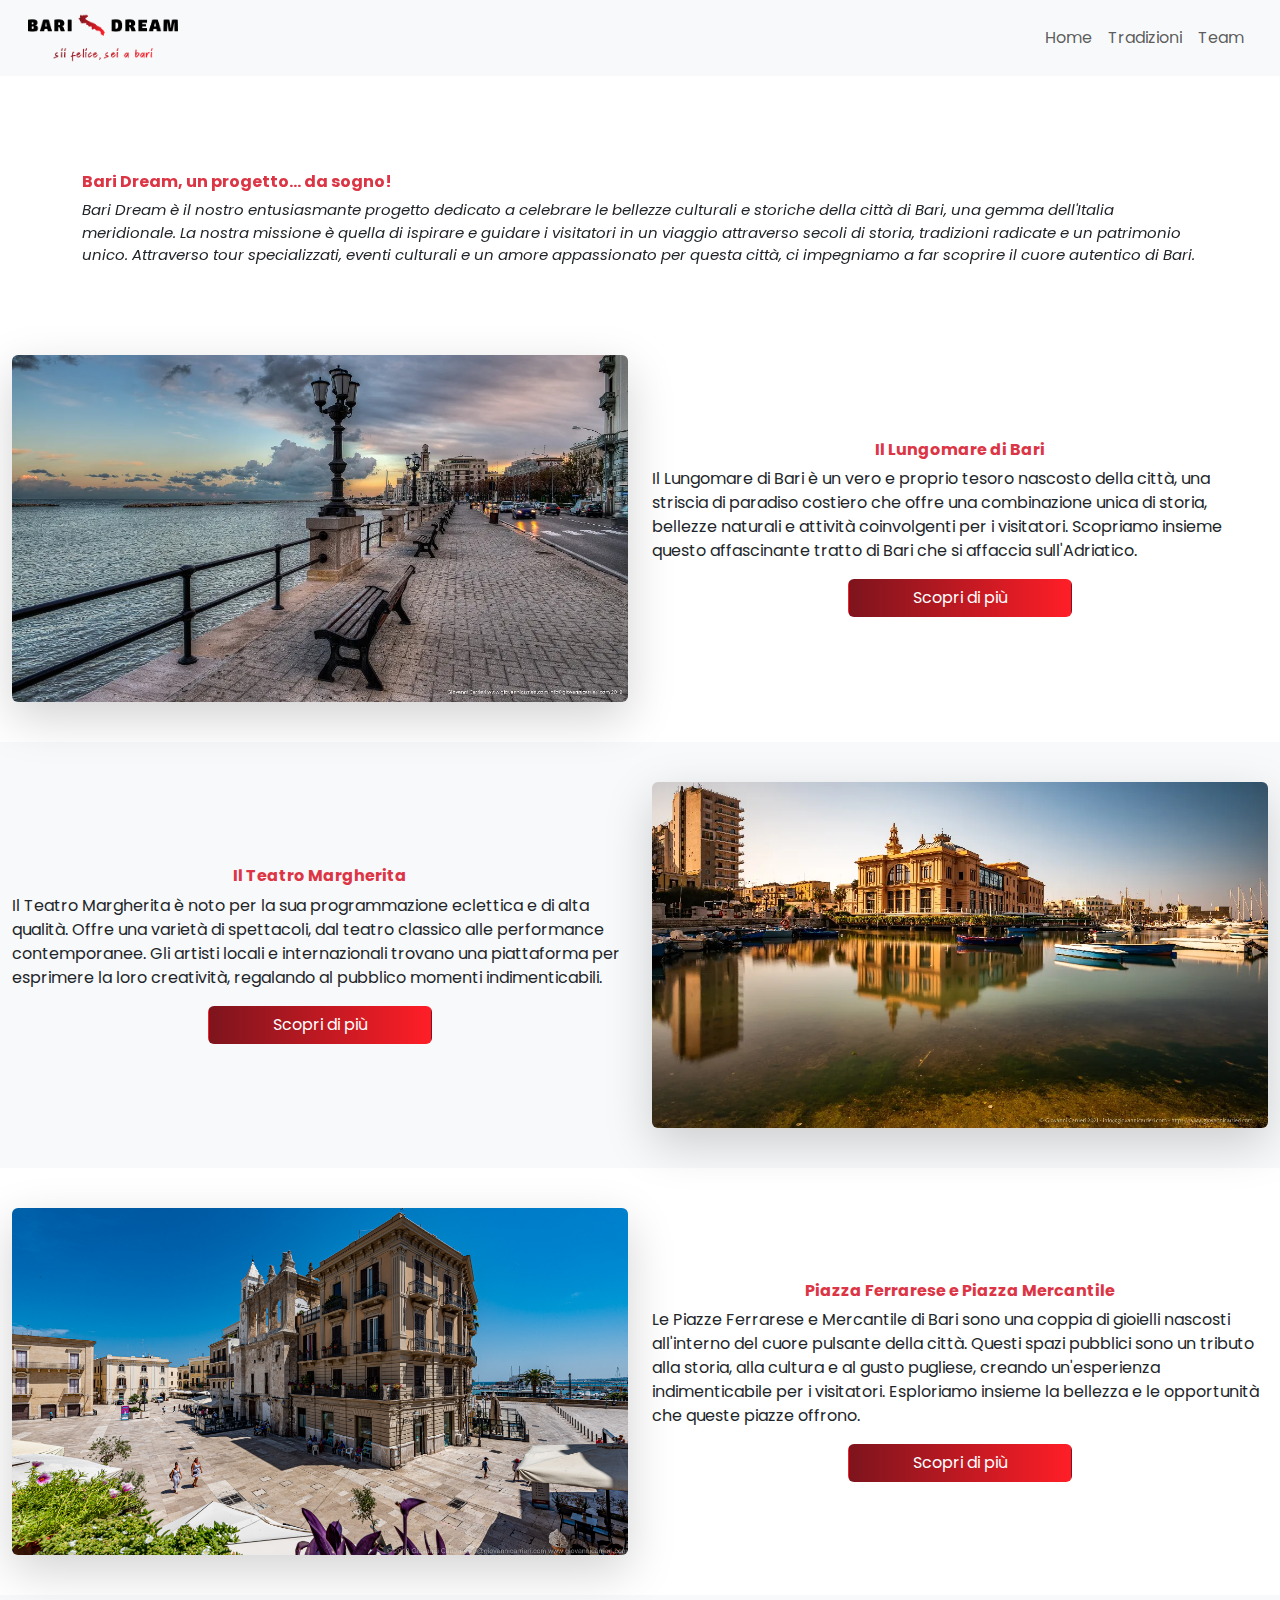
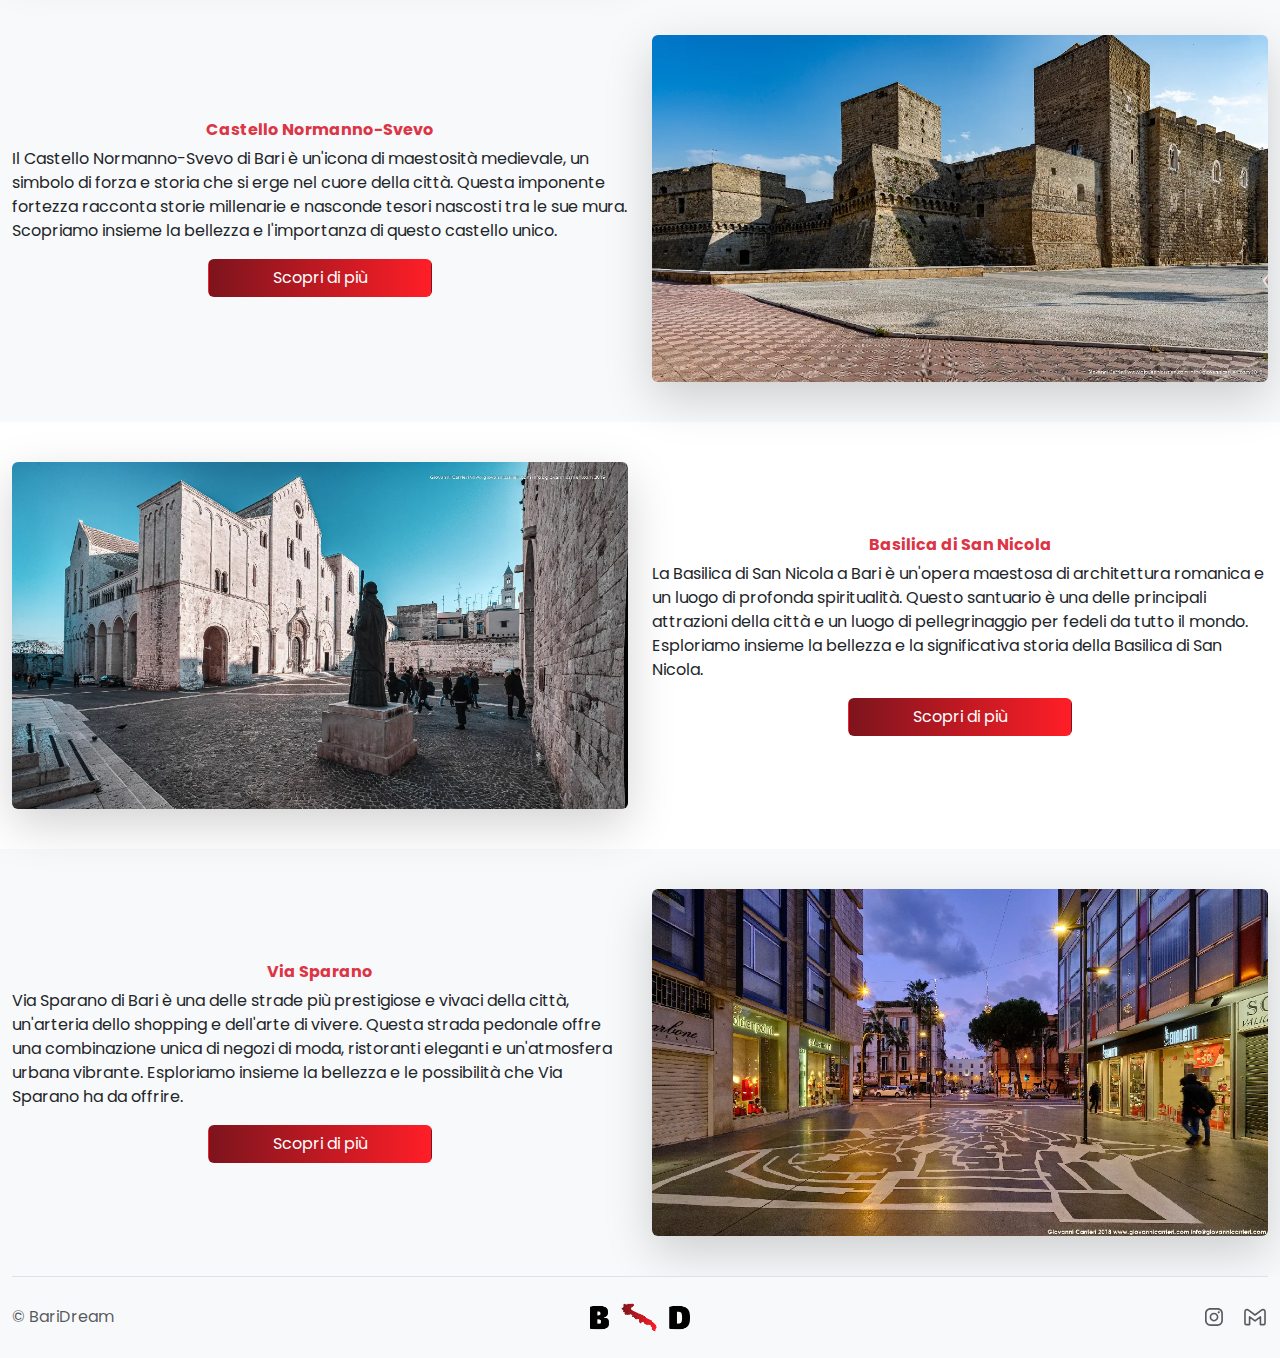
<file: index.html>
<!DOCTYPE html>
<html>

<head>
  <meta charset="UTF-8">
  <meta name="viewport" content="width=device-width, initial-scale=1.0">
  <link href="https://cdn.jsdelivr.net/npm/bootstrap@5.3.1/dist/css/bootstrap.min.css" rel="stylesheet">
  <link href="style.css" rel="stylesheet">
  <link rel="stylesheet" href="https://cdn.jsdelivr.net/npm/bootstrap-icons@1.11.1/font/bootstrap-icons.css">
  <link rel="preconnect" href="https://fonts.googleapis.com">
  <link rel="preconnect" href="https://fonts.gstatic.com" crossorigin>
  <link href="https://fonts.googleapis.com/css2?family=Poppins&display=swap" rel="stylesheet">
  <script src="https://cdn.jsdelivr.net/npm/bootstrap@5.3.1/dist/js/bootstrap.bundle.min.js"></script>
  <title>Bari Dream - Bootstrap</title>
</head>

<body class="fontText d-flex flex-column min-vh-100">
  <!-- Inizio nav -->
  <nav class="navbar navbar-expand-md bg-light navbar-light sticky-top">
    <div class="container-fluid">
      <a class="navbar-brand" href="#"><img class="ms-3" src="img/logo/logoPugliaRosso2.png" width="150px" height="50px"
          alt="logo Bari Dream"></a>
      <button class="navbar-toggler" type="button" data-bs-toggle="collapse" data-bs-target="#collapsibleNavbar">
        <span class="navbar-toggler-icon"></span>
      </button>
      <div class="collapse navbar-collapse text-end" id="collapsibleNavbar">
        <ul class="navbar-nav ms-auto me-3">
          <li class="nav-item">
            <a class="nav-link" href="index.html">Home</a>
          </li>
          <li class="nav-item">
            <a class="nav-link" href="tradizioni.html">Tradizioni</a>
          </li>
          <li class="nav-item">
            <a class="nav-link" href="team.html">Team</a>
          </li>
        </ul>
      </div>
    </div>
  </nav>
  <!-- Fine nav -->
  <div class="container mb-5">
  </div>
  <div class="container mt-5">
    <h6 class="text-danger fw-bold">Bari Dream, un progetto... da sogno!</h6>
    <p class="fst-italic" style="font-size: 15px;">
      Bari Dream è il nostro entusiasmante progetto dedicato a celebrare le
      bellezze culturali e storiche della città
      di Bari, una gemma dell'Italia meridionale. La nostra missione è quella di ispirare e guidare i visitatori in un
      viaggio attraverso secoli di storia, tradizioni radicate e un patrimonio unico. Attraverso tour specializzati,
      eventi culturali e un amore appassionato per questa città, ci impegniamo a far scoprire il cuore autentico di
      Bari.
    </p>
  </div>


  <div class="container-fluid mt-5">
    <div class="row pb-3">
      <div class="col-sm-6 col-md-6 col-lg-6 col-xl-6 col-xxl-6">
        <img src="img/carosello/lungomare-di-bari.webp" alt="Lungomare di Bari"
          class="shadow-lg rounded d-block w-100 my-4">
      </div>
      <div class="col-sm-6 col-md-6 col-lg-6 col-xl-6 col-xxl-6 d-flex align-items-center">
        <div class="row justify-content-center">
          <h6 class="text-danger fw-bold text-center">Il Lungomare di Bari</h6>
          <p>
            Il Lungomare di Bari è un vero e proprio tesoro nascosto della città, una striscia di paradiso costiero che
            offre una combinazione unica di storia, bellezze naturali e attività coinvolgenti per i visitatori.
            Scopriamo
            insieme questo affascinante tratto di Bari che si affaccia sull'Adriatico.
          </p>

          <!-- Bottone Modal -->
          <button type="button" style="width:35%" class="btn coloreBottoni text-white" data-bs-toggle="modal"
            data-bs-target="#modalLungomare">
            Scopri di più
          </button>
        </div>
      </div>
      <!-- Modal -->
      <div class="modal fade" id="modalLungomare">
        <div class="modal-dialog">
          <div class="modal-content">

            <!-- Modal Header -->
            <div class="modal-header">
              <h4 class="modal-title text-danger">Lungomare di Bari</h4>
              <button type="button" class="btn-close" data-bs-dismiss="modal"></button>
            </div>

            <!-- Modal body -->
            <div class="modal-body">
              <p>
                <span class="fw-bold">Una Storia Ricca di Trasformazioni</span><br><br>

                La storia del Lungomare è intrisa di cambiamenti e trasformazioni nel corso dei decenni.
                Originariamente, l'area era un luogo di scarico di rifiuti e una zona industriale. Tuttavia, durante
                il XX secolo, la città ha intrapreso una significativa opera di riqualificazione, trasformando questa
                zona in una delle passeggiate costiere più affascinanti d'Italia. Oggi, il Lungomare è un luogo di
                incontro per turisti e locali, un'oasi di tranquillità e un'affermazione del desiderio di Bari di
                abbracciare il mare.<br><br>

                <span class="fw-bold">Panorami Mozzafiato</span><br><br>

                Una delle attrazioni principali del Lungomare è la vista spettacolare sull'Adriatico. Le onde che
                lambiscono la costa e il cielo azzurro si fondono in una scena incantevole. Al tramonto, il Lungomare
                offre una vista romantica che non ha eguali, con i riflessi dorati sull'acqua e il profilo di Bari
                Vecchia all'orizzonte.<br><br>

                <span class="fw-bold">Attività per Tutti i Gusti</span><br><br>

                Il Lungomare offre una vasta gamma di attività per i visitatori di ogni età e interesse. Ecco alcune
                opzioni:

              <ul>
                <li>Passeggiate Tranquille: Una passeggiata lungo il Lungomare è un'esperienza rilassante. Le panchine e
                  le aree verdi lungo il percorso offrono luoghi ideali per riposarsi e ammirare il panorama.<br></li>

                <li>Ciclismo e Pattinaggio: La pista ciclabile che si snoda lungo il Lungomare è perfetta per chi ama
                  esplorare in bicicletta o pattinare. È un modo divertente per scoprire la zona.<br></li>

                <li>Cucina Pugliese: Numerosi ristoranti e caffè si affacciano sul Lungomare, offrendo piatti della
                  cucina
                  pugliese con vista sul mare. È l'occasione perfetta per gustare le prelibatezze locali.<br></li>

                <li>Eventi Culturali: Durante l'anno, il Lungomare ospita eventi culturali, concerti e spettacoli che
                  animano l'atmosfera e offrono un'immersione nell'arte e nella cultura locali.<br></li>

                <li>Escursioni in Mare: Per coloro che desiderano esplorare l'Adriatico, ci sono opzioni di escursioni
                  in
                  barca e sport acquatici come il windsurf.</li>
              </ul>

              <span class="fw-bold">Bari Dream ti Guida al Lungomare</span><br><br>

              Bari Dream è qui per offrirti un'esperienza indimenticabile lungo il Lungomare di Bari. Siamo
              appassionati della città e desideriamo condividere con te la bellezza di questo luogo incantevole.
              Unisciti a noi per scoprire il fascino storico, la cucina autentica e la vibrante cultura di Bari
              lungo il Lungomare, un luogo dove il passato si fonde con il presente in un'armonia di bellezza
              costiera.
              </p>
            </div>

            <!-- Modal footer -->
            <div class="modal-footer">
              <button type="button" class="btn btn-danger" data-bs-dismiss="modal">Chiudi</button>
            </div>

          </div>
        </div>
      </div>
    </div> <!-- Fine prima foto -->
    <!-- **************************************************************************************** -->
    <div class="row pt-3 pb-3 bg-light">
      <div class="col-sm-6 col-md-6 col-lg-6 col-xl-6 col-xxl-6 d-flex align-items-center">
        <div class="row justify-content-center">
          <h6 class="text-danger fw-bold text-center">Il Teatro Margherita</h6>
          <p>
            Il Teatro Margherita è noto per la sua programmazione eclettica e di alta qualità. Offre una varietà di
            spettacoli, dal teatro classico alle performance contemporanee. Gli artisti locali e internazionali trovano
            una piattaforma per esprimere la loro creatività, regalando al pubblico momenti indimenticabili.
          </p>

          <!-- Bottone Modal -->
          <button type="button" style="width:35%" class="btn coloreBottoni text-white" data-bs-toggle="modal"
            data-bs-target="#modalMargherita">
            Scopri di più
          </button>
        </div>
      </div>
      <!-- Modal -->
      <div class="modal fade" id="modalMargherita">
        <div class="modal-dialog">
          <div class="modal-content">

            <!-- Modal Header -->
            <div class="modal-header">
              <h4 class="modal-title text-danger">Teatro Margherita</h4>
              <button type="button" class="btn-close" data-bs-dismiss="modal"></button>
            </div>

            <!-- Modal body -->
            <div class="modal-body">
              <p>
                <span class="fw-bold">Un'Eccellenza Architettonica</span><br><br>

                Il Teatro Margherita è stato inaugurato nel 1914 ed è stato progettato dall'architetto Ettore Petrolini
                in stile Liberty. La sua facciata ornata e le decorazioni interne ne fanno una delle opere
                architettoniche più affascinanti di Bari. È stato concepito come un teatro all'aperto, con una cupola in
                vetro che permetteva di godere degli spettacoli sotto le stelle.<br><br>

                <span class="fw-bold">Una Storia di Trasformazioni</span><br><br>

                Durante la sua lunga storia, il Teatro Margherita ha subito numerose trasformazioni. Dopo un periodo di
                abbandono, è stato restaurato e riaperto al pubblico. Oggi è un luogo versatile che ospita spettacoli
                teatrali, concerti, mostre d'arte e eventi culturali, creando un ponte tra la tradizione e
                l'innovazione.<br><br>

                <span class="fw-bold">Spettacoli di Qualità</span><br><br>

                Il Teatro Margherita è noto per la sua programmazione eclettica e di alta qualità. Offre una varietà di
                spettacoli, dal teatro classico alle performance contemporanee. Gli artisti locali e internazionali
                trovano una piattaforma per esprimere la loro creatività, regalando al pubblico momenti
                indimenticabili.<br><br>

                <span class="fw-bold">Esperienze Indimenticabili</span><br><br>


                Il Teatro Margherita è il luogo perfetto per un'esperienza culturale indimenticabile. Ecco alcune
                attività da non perdere:
              <ul>
                <li>Spettacoli Teatrali: Goditi rappresentazioni teatrali di altissima qualità, da commedie classiche a
                  produzioni innovative.</li>

                <li>Concerti: Ascolta musicisti locali e internazionali esibirsi in un'ampia gamma di generi musicali.
                </li>

                <li>Mostre d'Arte: Ammira opere d'arte contemporanea e tradizionale in mostre che cambiano regolarmente.
                </li>

                <li>Eventi Culturali: Partecipa a eventi culturali, seminari e dibattiti che esplorano la ricchezza
                  della
                  cultura locale e globale.<br></li>
              </ul>

              <span class="fw-bold">Bari Dream ti Guida al Teatro Margherita</span><br><br>

              Bari Dream è qui per condividere con te l'arte, la cultura e la bellezza del Teatro Margherita. Unisciti
              a noi per esplorare questo luogo unico e per scoprire il meglio della scena culturale di Bari. Il Teatro
              Margherita è un punto di incontro tra passato e presente, un luogo dove l'arte e lo spettacolo si
              fondono per offrire un'esperienza unica.
              </p>
            </div>

            <!-- Modal footer -->
            <div class="modal-footer">
              <button type="button" class="btn btn-danger" data-bs-dismiss="modal">Chiudi</button>
            </div>

          </div>
        </div>
      </div>
      <div class="col-sm-6 col-md-6 col-lg-6 col-xl-6 col-xxl-6">
        <img src="img/carosello/teatro-margherita-bari-primavera.webp" alt="Teatro Margherita"
          class="shadow-lg rounded d-block w-100 my-4">
      </div>
    </div> <!-- Fine seconda foto -->
    <!-- **************************************************************************************** -->
    <div class="row pb-3 pt-3">
      <div class="col-sm-6 col-md-6 col-lg-6 col-xl-6 col-xxl-6">
        <img src="img/carosello/bari-vecchia-piazza-mercantile-ferrarese.jpg" alt="Piazza Ferrarese e Piazza Mercantile"
          class="shadow-lg rounded d-block w-100 my-4">
      </div>
      <div class="col-sm-6 col-md-6 col-lg-6 col-xl-6 col-xxl-6 d-flex align-items-center">
        <div class="row justify-content-center">
          <h6 class="text-danger fw-bold text-center">Piazza Ferrarese e Piazza Mercantile</h6>
          <p>
            Le Piazze Ferrarese e Mercantile di Bari sono una coppia di gioielli nascosti all'interno del cuore pulsante
            della città. Questi spazi pubblici sono un tributo alla storia, alla cultura e al gusto pugliese, creando
            un'esperienza indimenticabile per i visitatori. Esploriamo insieme la bellezza e le opportunità che queste
            piazze offrono.
          </p>

          <!-- Bottone Modal -->
          <button type="button" style="width:35%" class="btn coloreBottoni text-white" data-bs-toggle="modal"
            data-bs-target="#modalPiazze">
            Scopri di più
          </button>
        </div>
      </div>
      <!-- Modal -->
      <div class="modal fade" id="modalPiazze">
        <div class="modal-dialog">
          <div class="modal-content">

            <!-- Modal Header -->
            <div class="modal-header">
              <h4 class="modal-title text-danger">Piazza Ferrarese e Piazza Mercantile</h4>
              <button type="button" class="btn-close" data-bs-dismiss="modal"></button>
            </div>

            <!-- Modal body -->
            <div class="modal-body">
              <p>
                <span class="fw-bold">Storia e Tradizione</span><br><br>

                Le Piazze Ferrarese e Mercantile sono testimoni della ricca storia commerciale di Bari. La Piazza
                Ferrarese, con il suo nome che richiama la famiglia Ferrara, è stata per secoli un importante centro di
                scambi e commercio. La Piazza Mercantile, a pochi passi di distanza, ha svolto un ruolo simile, fungendo
                da cuore pulsante per l'attività economica.<br><br>

                <span class="fw-bold">Atmosfera e Bellezze</span><br><br>

                Le piazze sono circondate da edifici storici dai colori vivaci e con facciate affrescate, che creano uno
                sfondo affascinante. Le stradine strette e tortuose che si diramano dalle piazze sono piene di negozi,
                ristoranti e caffè, invitando i visitatori a esplorare i segreti di Bari Vecchia.<br><br>

                <span class="fw-bold">Cucina Autentica e Delizie Locali</span><br><br>

                Le piazze sono il luogo ideale per assaporare la cucina pugliese autentica. I ristoranti e i chioschi
                offrono piatti tipici, come le celebri orecchiette, preparate con maestria. E non dimentichiamoci delle
                focacce, dei panzerotti e dei gelati artigianali che delizieranno il tuo palato.<br><br>

                <span class="fw-bold">Attività Coinvolgenti</span><br><br>

                Ci sono molte attività coinvolgenti da godere nelle Piazze Ferrarese e Mercantile:

              <ul>
                <li>Shopping: Esplora boutique uniche e negozi tradizionali che offrono prodotti locali, artigianato e
                  souvenir.</li>

                <li>Arte e Cultura: Ammira le opere d'arte che abbelliscono le piazze e partecipa a eventi culturali e
                  mostre d'arte.</li>

                <li>Passeggiate Tranquille: Cammina tra le piazze e le strade adiacenti per immergerti nell'atmosfera
                  autentica di Bari Vecchia.</li>

                <li>Vita Notturna: Le piazze si trasformano di notte, offrendo una vivace vita notturna con bar e locali
                  che
                  servono cocktail e musica dal vivo.</li>
              </ul>

              <span class="fw-bold">Bari Dream ti Accompagna nelle Piazze</span><br><br>

              Bari Dream è qui per rendere la tua esperienza nelle Piazze Ferrarese e Mercantile indimenticabile.
              Unisciti a noi per scoprire il fascino storico, la cucina autentica e l'atmosfera coinvolgente di queste
              piazze. Siamo appassionati della città e vogliamo condividere con te tutto ciò che queste piazze hanno
              da offrire. Le Piazze Ferrarese e Mercantile sono il cuore pulsante di Bari Vecchia, un luogo dove la
              storia si fonde con la modernità in un'armonia di gusti autentici e tradizione.
              </p>
            </div>

            <!-- Modal footer -->
            <div class="modal-footer">
              <button type="button" class="btn btn-danger" data-bs-dismiss="modal">Chiudi</button>
            </div>

          </div>
        </div>
      </div>
    </div> <!-- Fine terza foto -->
    <!-- **************************************************************************************** -->
    <div class="row pt-3 pb-3 bg-light">
      <div class="col-sm-6 col-md-6 col-lg-6 col-xl-6 col-xxl-6 d-flex align-items-center">
        <div class="row justify-content-center">
          <h6 class="text-danger fw-bold text-center">Castello Normanno-Svevo</h6>
          <p>
            Il Castello Normanno-Svevo di Bari è un'icona di maestosità medievale, un simbolo di forza e storia che si
            erge nel cuore della città. Questa imponente fortezza racconta storie millenarie e nasconde tesori nascosti
            tra le sue mura. Scopriamo insieme la bellezza e l'importanza di questo castello unico.
          </p>

          <!-- Bottone Modal -->
          <button type="button" style="width:35%" class="btn coloreBottoni text-white" data-bs-toggle="modal"
            data-bs-target="#modalCastello">
            Scopri di più
          </button>
        </div>
      </div>
      <!-- Modal -->
      <div class="modal fade" id="modalCastello">
        <div class="modal-dialog">
          <div class="modal-content">

            <!-- Modal Header -->
            <div class="modal-header">
              <h4 class="modal-title text-danger">Castello Normanno-Svevo</h4>
              <button type="button" class="btn-close" data-bs-dismiss="modal"></button>
            </div>

            <!-- Modal body -->
            <div class="modal-body">
              <p>
                <span class="fw-bold">Un'Eccellenza Architettonica</span><br><br>

                La storia del Castello Normanno-Svevo inizia nel XII secolo, quando fu costruito dai Normanni. La sua
                architettura imponente combina elementi normanni, svevi e gotici, creando un'opera maestosa che sfida il
                tempo. Le mura massicce, le torri e le fortificazioni ne fanno un esempio impressionante di architettura
                militare medievale.<br><br>

                <span class="fw-bold">Una Storia Ricca di Episodi</span><br><br>

                Il castello ha conosciuto una storia ricca di eventi, passando di mano tra i Normanni, i Svevi, gli
                Angioini e gli Aragonesi nel corso dei secoli. È stato testimone di intrighi politici, battaglie e
                trasformazioni. Oggi, le sue mura raccontano la storia di Bari e dell'intera regione.<br><br>

                <span class="fw-bold">Tesori Nascosti e Mostre Culturali</span><br><br>

                All'interno delle mura del castello, i visitatori possono esplorare mostre culturali che mostrano
                manufatti e opere d'arte legate alla storia di Bari. Ci sono spazi dedicati all'arte contemporanea, ai
                reperti storici e alle esposizioni tematiche. Il castello è un luogo di scoperta e
                apprendimento.<br><br>

                <span class="fw-bold">Attività Coinvolgenti</span><br><br>

                Il Castello Normanno-Svevo offre molte attività coinvolgenti per i visitatori:
              <ul>
                <li>Tour Guidati: Partecipa a tour guidati che ti condurranno attraverso le stanze del castello,
                  svelando la
                  sua storia e i suoi segreti.</li>

                <li>Eventi Culturali: Il castello ospita eventi culturali, spettacoli teatrali e concerti che portano il
                  passato alla vita.</li>

                <li>Panorami mozzafiato: Salendo sulle torri del castello, godrai di panorami spettacolari sulla città e
                  sul
                  mare circostante.</li>
              </ul>

              <span class="fw-bold">Bari Dream ti Conduce nel Castello</span><br><br>

              Bari Dream è qui per farti scoprire il Castello Normanno-Svevo di Bari in tutta la sua grandiosità
              storica e culturale. Unisciti a noi per esplorare le mura di questa fortezza millenaria e per immergerti
              nelle storie che racconta. Il Castello Normanno-Svevo è un luogo dove il passato prende vita e offre una
              prospettiva affascinante sulla storia di Bari e della Puglia.<br><br>
              </p>
            </div>

            <!-- Modal footer -->
            <div class="modal-footer">
              <button type="button" class="btn btn-danger" data-bs-dismiss="modal">Chiudi</button>
            </div>

          </div>
        </div>
      </div>
      <div class="col-sm-6 col-md-6 col-lg-6 col-xl-6 col-xxl-6">
        <img src="img/carosello/bari-piazza-federico-ii-svevia.webp" alt="Castello Normanno-Svevo"
          class="shadow-lg rounded d-block w-100 my-4">
      </div>
    </div> <!-- Fine quarta foto -->
    <!-- **************************************************************************************** -->
    <div class="row pb-3 pt-3">
      <div class="col-sm-6 col-md-6 col-lg-6 col-xl-6 col-xxl-6">
        <img src="img/carosello/bari-piazza-san-nicola.webp" alt="Basilica di San Nicola"
          class="shadow-lg rounded d-block w-100 my-4">
      </div>
      <div class="col-sm-6 col-md-6 col-lg-6 col-xl-6 col-xxl-6 d-flex align-items-center">
        <div class="row justify-content-center">
          <h6 class="text-danger fw-bold text-center">Basilica di San Nicola</h6>
          <p>
            La Basilica di San Nicola a Bari è un'opera maestosa di architettura romanica e un luogo di profonda
            spiritualità. Questo santuario è una delle principali attrazioni della città e un luogo di
            pellegrinaggio per fedeli da tutto il mondo. Esploriamo insieme la bellezza e la significativa storia
            della Basilica di San Nicola.
          </p>

          <!-- Bottone Modal -->
          <button type="button" style="width:35%" class="btn coloreBottoni text-white" data-bs-toggle="modal"
            data-bs-target="#modalBasilica">
            Scopri di più
          </button>
        </div>
      </div>
      <!-- Modal -->
      <div class="modal fade" id="modalBasilica">
        <div class="modal-dialog">
          <div class="modal-content">

            <!-- Modal Header -->
            <div class="modal-header">
              <h4 class="modal-title text-danger">Basilica di San Nicola</h4>
              <button type="button" class="btn-close" data-bs-dismiss="modal"></button>
            </div>

            <!-- Modal body -->
            <div class="modal-body">
              <p>
                <span class="fw-bold">Architettura e Storia</span><br><br>

                La Basilica di San Nicola è stata costruita tra il 1087 e il 1197 ed è un capolavoro dell'architettura
                romanica. Le sue facciate ornate, gli archi gotici e gli affreschi medievali la rendono un tesoro
                artistico e storico. La basilica è dedicata a San Nicola, il patrono di Bari, ed è costruita sul sito in
                cui le sue reliquie sono state portate dalla città di Myra, in Turchia.<br><br>

                <span class="fw-bold">Reliquie Sacre e Spiritualità</span><br><br>

                Il santuario è il custode delle reliquie di San Nicola, tra cui le sue spoglie. Queste reliquie sono
                considerate sacre e hanno reso la basilica un luogo di pellegrinaggio per i fedeli cattolici. San Nicola
                è venerato come un santo miracoloso e il suo culto ha radici profonde nella tradizione
                cristiana.<br><br>

                <span class="fw-bold">Mostre Culturali e Tesori Artistici</span><br><br>

                All'interno della basilica, i visitatori possono esplorare mostre culturali che mostrano manufatti sacri
                e opere d'arte legate alla storia di San Nicola e al culto che lo circonda. Le cappelle e gli altari
                all'interno della basilica sono decorati con affreschi, mosaici e sculture che narrano la storia del
                santo.<br><br>

                <span class="fw-bold">Attività Spirituali ed Esperienze Uniche</span><br><br>

                La Basilica di San Nicola offre molte attività per i visitatori:

              <ul>
                <li>Pellegrinaggi: Partecipa a pellegrinaggi organizzati per onorare San Nicola e scoprire la sua
                  storia.</li>

                <li>Momenti di Riflessione: La basilica è un luogo ideale per la meditazione e la preghiera, con
                  un'atmosfera di serenità.</li>

                <li>Eventi Religiosi: Durante l'anno, la basilica ospita eventi religiosi e celebrazioni che coinvolgono
                  la comunità locale.</li>
              </ul>

              <span class="fw-bold">Bari Dream ti Accompagna alla Basilica di San Nicola</span><br><br>

              Bari Dream è qui per condividere con te l'arte, la spiritualità e la bellezza della Basilica di San
              Nicola. Unisciti a noi per esplorare questo luogo sacro e per scoprire il significato profondo che ha
              nella storia di Bari e nelle vite dei fedeli. La Basilica di San Nicola è un santuario di fede e
              cultura, un luogo dove la spiritualità si fonde con la storia in un'armonia di devozione e bellezza.
              </p>
            </div>

            <!-- Modal footer -->
            <div class="modal-footer">
              <button type="button" class="btn btn-danger" data-bs-dismiss="modal">Chiudi</button>
            </div>

          </div>
        </div>
      </div>
    </div> <!-- Fine quinta foto -->
    <!-- **************************************************************************************** -->
    <div class="row pt-3 pb-3 bg-light">
      <div class="col-sm-6 col-md-6 col-lg-6 col-xl-6 col-xxl-6 d-flex align-items-center">
        <div class="row justify-content-center">
          <h6 class="text-danger fw-bold text-center">Via Sparano</h6>
          <p>
            Via Sparano di Bari è una delle strade più prestigiose e vivaci della città, un'arteria dello shopping e
            dell'arte di vivere. Questa strada pedonale offre una combinazione unica di negozi di moda, ristoranti
            eleganti e un'atmosfera urbana vibrante. Esploriamo insieme la bellezza e le possibilità che Via Sparano ha
            da offrire.
          </p>

          <!-- Bottone Modal -->
          <button type="button" style="width:35%" class="btn coloreBottoni text-white" data-bs-toggle="modal"
            data-bs-target="#modalViaSparano">
            Scopri di più
          </button>
        </div>
      </div>
      <!-- Modal -->
      <div class="modal fade" id="modalViaSparano">
        <div class="modal-dialog">
          <div class="modal-content">

            <!-- Modal Header -->
            <div class="modal-header">
              <h4 class="modal-title text-danger">Via Sparano</h4>
              <button type="button" class="btn-close" data-bs-dismiss="modal"></button>
            </div>

            <!-- Modal body -->
            <div class="modal-body">
              <p>
                <span class="fw-bold">Shopping di Classe e Eleganza</span><br><br>

                Via Sparano è conosciuta per essere il centro dello shopping di alta moda a Bari. Boutique di lusso,
                negozi di abbigliamento e gioiellerie si allineano lungo la strada, offrendo una vasta gamma di marchi
                italiani ed internazionali. È il luogo ideale per acquistare capi d'abbigliamento, scarpe, borse e
                accessori di alta qualità.<br><br>

                <span class="fw-bold">Architettura e Design Urbano</span><br><br>

                La strada è abbellita da edifici storici con facciate eleganti e vetrine ben curate. L'architettura
                raffinata e il design urbano rendono Via Sparano una destinazione attraente non solo per lo shopping, ma
                anche per la semplice passeggiata e l'osservazione delle vetrine.<br><br>

                <span class="fw-bold">Ristoranti e Caffè Affascinanti</span><br><br>

                La strada offre anche una serie di ristoranti, caffè e locali affascinanti. Qui puoi gustare
                prelibatezze pugliesi e internazionali, oltre a una vasta selezione di vini e cocktail. È il luogo
                ideale per una pausa durante lo shopping o per una serata fuori.<br><br>

                <span class="fw-bold">Eventi Culturali e Animazione</span><br><br>

                Via Sparano è anche il luogo in cui spesso si svolgono eventi culturali e intrattenimento dal vivo.
                Durante l'anno, la strada ospita mostre d'arte, spettacoli teatrali e manifestazioni culturali che
                animano l'atmosfera.<br><br>

                <span class="fw-bold">Attività Coinvolgenti</span><br><br>

                Ci sono molte attività coinvolgenti da godere lungo Via Sparano:
              <ul>
                <li>Shopping Esclusivo: Esplora le boutique e trova il capo o l'accessorio perfetto per il tuo
                  guardaroba.</li>

                <li>Gastronomia: Assaggia le prelibatezze pugliesi in uno dei ristoranti o caffè sulla strada.</li>

                <li>Eventi e Mostre: Partecipa a eventi culturali e mostre d'arte che offrono una prospettiva unica
                  sulla
                  scena culturale di Bari.</li>
              </ul>

              <span class="fw-bold">Bari Dream ti Guida in Via Sparano</span><br><br>

              Bari Dream è qui per condividere con te l'arte, la moda e l'eleganza di Via Sparano. Unisciti a noi
              per
              esplorare questa via prestigiosa e per scoprire il meglio dello shopping e della vita urbana di Bari.
              Via Sparano è il luogo dove lo stile si fonde con l'animazione urbana in un'armonia di moda e cultura.
              </p>
            </div>

            <!-- Modal footer -->
            <div class="modal-footer">
              <button type="button" class="btn btn-danger" data-bs-dismiss="modal">Chiudi</button>
            </div>

          </div>
        </div>
      </div>
      <div class="col-sm-6 col-md-6 col-lg-6 col-xl-6 col-xxl-6">
        <img src="img/carosello/bari-via-sparano-vittorio-emanuele.webp" alt="Via Sparano"
          class="shadow-lg rounded d-block w-100 my-4">
      </div>
    </div> <!-- Fine sesta foto -->
  </div>
  </div>
  <div class="container-fluid bg-light mt-auto">
    <footer class="d-flex flex-wrap justify-content-between align-items-center py-4 border-top">
      <p class="col-md-4 mb-0 text-muted">© BariDream</p>

      <a href="#"
        class="col-md-4 d-flex align-items-center justify-content-center mb-3 mb-md-0 me-md-auto link-dark text-decoration-none">
        <img src="img/logo/logo-abb.png" alt="Logo Bari Dream" width="100px" height="33px">
      </a>

      <ul class="nav col-md-4 justify-content-end list-unstyled d-flex">
        <li class="ms-3"><a href="https://instagram.com/claudio.schingaro" target="_blank">
            <svg fill="#212529bf" width="24px" height="24px" viewBox="0 0 32 32" version="1.1" xml:space="preserve"
              xmlns="http://www.w3.org/2000/svg" xmlns:xlink="http://www.w3.org/1999/xlink">
              <g>
                <path
                  d="M22.3,8.4c-0.8,0-1.4,0.6-1.4,1.4c0,0.8,0.6,1.4,1.4,1.4c0.8,0,1.4-0.6,1.4-1.4C23.7,9,23.1,8.4,22.3,8.4z" />
                <path
                  d="M16,10.2c-3.3,0-5.9,2.7-5.9,5.9s2.7,5.9,5.9,5.9s5.9-2.7,5.9-5.9S19.3,10.2,16,10.2z M16,19.9c-2.1,0-3.8-1.7-3.8-3.8   c0-2.1,1.7-3.8,3.8-3.8c2.1,0,3.8,1.7,3.8,3.8C19.8,18.2,18.1,19.9,16,19.9z" />
                <path
                  d="M20.8,4h-9.5C7.2,4,4,7.2,4,11.2v9.5c0,4,3.2,7.2,7.2,7.2h9.5c4,0,7.2-3.2,7.2-7.2v-9.5C28,7.2,24.8,4,20.8,4z M25.7,20.8   c0,2.7-2.2,5-5,5h-9.5c-2.7,0-5-2.2-5-5v-9.5c0-2.7,2.2-5,5-5h9.5c2.7,0,5,2.2,5,5V20.8z" />
              </g>
            </svg>
          </a></li>
        <li class="ms-3"><a href="mailto:claudio.schingaro@marconibari.edu.it"><svg width="26px" height="26px"
              viewBox="0 0 192 192" xmlns="http://www.w3.org/2000/svg" fill="none">
              <path stroke="#212529bf" stroke-linejoin="round" stroke-width="12"
                d="M22 57.265V142c0 5.523 4.477 10 10 10h24V95.056l40 30.278 40-30.278V152h24c5.523 0 10-4.477 10-10V57.265c0-13.233-15.15-20.746-25.684-12.736L96 81.265 47.684 44.53C37.15 36.519 22 44.032 22 57.265Z" />
            </svg></a></li>
      </ul>
    </footer>
  </div>
</body>



</html>
</file>
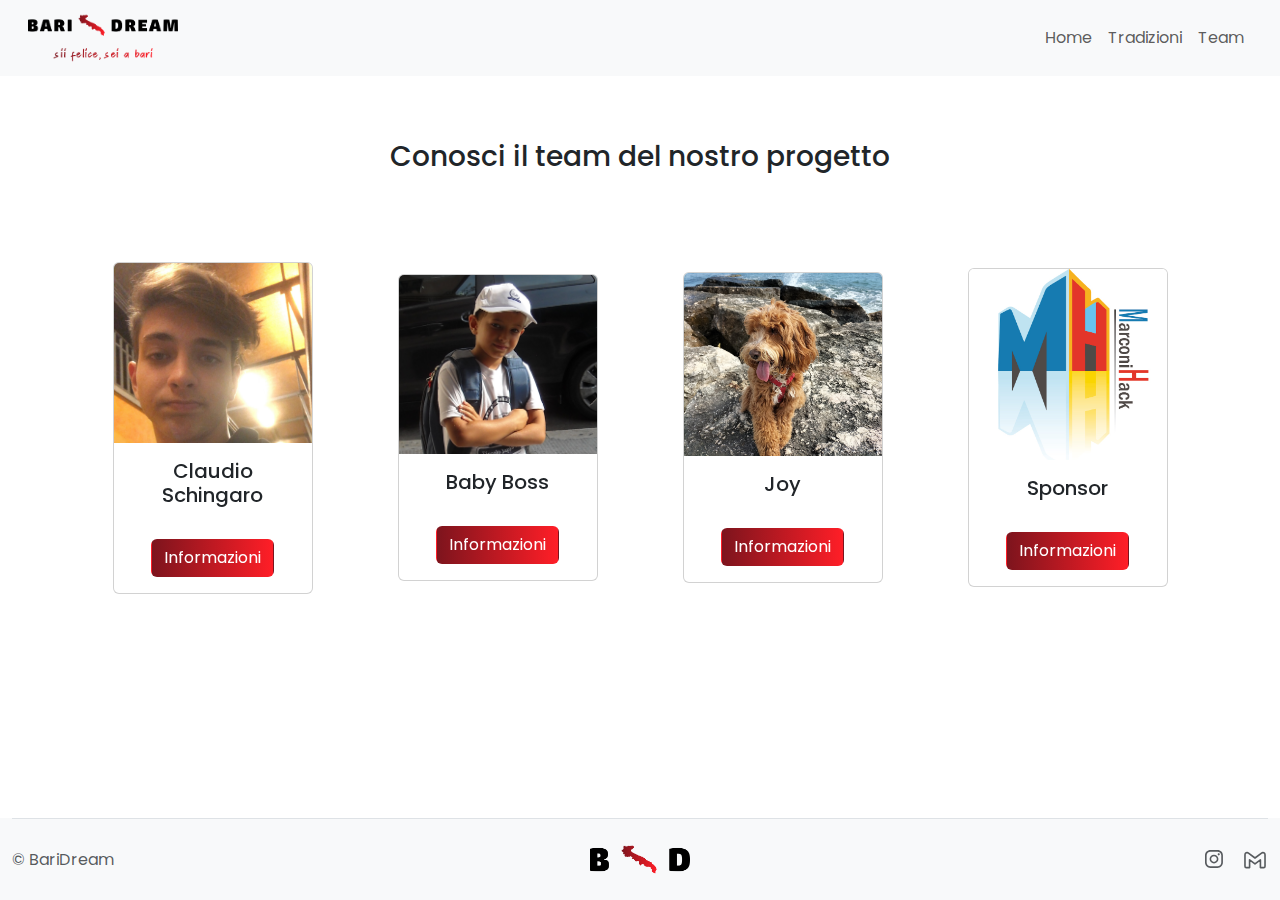
<file: team.html>
<!DOCTYPE html>
<html>

<head>
  <meta charset="UTF-8">
  <meta name="viewport" content="width=device-width, initial-scale=1.0">
  <link href="https://cdn.jsdelivr.net/npm/bootstrap@5.3.1/dist/css/bootstrap.min.css" rel="stylesheet">
  <link href="style.css" rel="stylesheet">
  <link rel="stylesheet" href="https://cdn.jsdelivr.net/npm/bootstrap-icons@1.11.1/font/bootstrap-icons.css">
  <script src="https://cdn.jsdelivr.net/npm/bootstrap@5.3.1/dist/js/bootstrap.bundle.min.js"></script>
  <title>Bari Dream - Bootstrap</title>
</head>

<body class="fontText d-flex flex-column min-vh-100">
  <!-- Inizio nav -->
  <nav class="navbar navbar-expand-md bg-light navbar-light sticky-top">
    <div class="container-fluid">
      <a class="navbar-brand" href="index.html"><img class="ms-3" src="img/logo/logoPugliaRosso2.png" width="150px"
          height="50px" alt="logo Bari Dream"></a>
      <button class="navbar-toggler" type="button" data-bs-toggle="collapse" data-bs-target="#collapsibleNavbar">
        <span class="navbar-toggler-icon"></span>
      </button>
      <div class="collapse navbar-collapse text-end" id="collapsibleNavbar">
        <ul class="navbar-nav ms-auto me-3">
          <li class="nav-item">
            <a class="nav-link" href="index.html">Home</a>
          </li>
          <li class="nav-item">
            <a class="nav-link" href="tradizioni.html">Tradizioni</a>
          </li>
          <li class="nav-item">
            <a class="nav-link" href="team.html">Team</a>
          </li>
        </ul>
      </div>
    </div>
  </nav><br><br>
  <!-- Fine nav -->
  <h3 class="text-center mt-3">Conosci il team del nostro progetto</h3><br><br>

  <div class=container>
    <div class="row my-3">
      <div class="col-sm-6 col-md-6 col-lg-3 col-xl-3 col-xxl-3 my-3 d-flex justify-content-center align-items-center">
        <div class="card" style="width:200px">
          <img class="card-img-top" src="img/card/bigboss.jpg" alt="Claudio Schingaro" style="width:100%">
          <div class="card-body">
            <h5 class="card-title text-center">Claudio Schingaro</h5><br>
            <!-- Bottone Modal -->
            <div id="modal" class="text-center">
              <button type="button" class="btn coloreBottoni text-white" data-bs-toggle="modal" data-bs-target="#ModalClaudio">
                Informazioni
              </button>
            </div>
          </div>
        </div>
      </div>

      <div class="col-sm-6 col-md-6 col-lg-3 col-xl-3 col-xxl-3 my-3 d-flex justify-content-center align-items-center">
        <div class="card" style="width:200px">
          <img class="card-img-top" src="img/card/babyboss.png" alt="Baby Boss" style="width:100%">
          <div class="card-body">
            <h5 class="card-title text-center">Baby Boss</h5><br>
            <!-- Bottone Modal -->
            <div id="modal" class="text-center">
              <button type="button" class="btn coloreBottoni text-white" data-bs-toggle="modal" data-bs-target="#ModalBabyBoss">
                Informazioni
              </button>
            </div>
          </div>
        </div>

      </div>

      <div class="col-sm-6 col-md-6 col-lg-3 col-xl-3 col-xxl-3 my-3 d-flex justify-content-center align-items-center">
        <div class="card" style="width:200px">
          <img class="card-img-top" src="img/card/joy.jpg" alt="Joy" style="width:100%">
          <div class="card-body">
            <h5 class="card-title text-center">Joy</h5><br>
            <!-- Bottone Modal -->
            <div id="modal" class="text-center">
              <button type="button" class="btn coloreBottoni text-white" data-bs-toggle="modal" data-bs-target="#ModalJoy">
                Informazioni
              </button>
            </div>
          </div>
        </div>

      </div>

      <div class="col-sm-6 col-md-6 col-lg-3 col-xl-3 col-xxl-3 my-3 d-flex justify-content-center align-items-center">
        <div class="card" style="width:200px">
          <img class="card-img-top" src="img/card/mh.png" alt="Sponsor" style="width:100%">
          <div class="card-body">
            <h5 class="card-title text-center">Sponsor</h4><br>
              <!-- Bottone Modal -->
              <div id="modal" class="text-center">
                <button type="button" class="btn coloreBottoni text-white" data-bs-toggle="modal" data-bs-target="#ModalSponsor">
                  Informazioni
                </button>
              </div>
          </div>
        </div>

      </div>
    </div>
  </div>
  <!-- Modal -->
  <div class="modal fade" id="ModalClaudio">
    <div class="modal-dialog modal-dialog-scrollable">
      <div class="modal-content">

        <!-- Modal Header -->
        <div class="modal-header">
          <h5 class="modal-title text-danger">Claudio Schingaro</h5>
          <button type="button" class="btn-close" data-bs-dismiss="modal"></button>
        </div>

        <!-- Modal body -->
        <div class="modal-body text-body">
          <p>
            CEO di <span class="text-danger fw-bold">Bari</span><span class="fw-bold">Dream</span><br>
            Web Developer di <span class="text-danger fw-bold">Bari</span><span class="fw-bold">Dream</span>
            <br>
            Studente
          </p>
        </div>

        <!-- Modal footer -->
        <div class="modal-footer">
          <button type="button" class="btn btn-danger" data-bs-dismiss="modal">Chiudi</button>
        </div>

      </div>
    </div>
  </div> <!-- fine Modal -->
  <!-- Modal -->
  <div class="modal fade" id="ModalBabyBoss">
    <div class="modal-dialog modal-dialog-scrollable">
      <div class="modal-content">

        <!-- Modal Header -->
        <div class="modal-header">
          <h5 class="modal-title text-danger">Il Baby Boss</h5>
          <button type="button" class="btn-close" data-bs-dismiss="modal"></button>
        </div>

        <!-- Modal body -->
        <div class="modal-body text-body">
          <p>Il Baby Boss del nostro progetto...</p>
        </div>

        <!-- Modal footer -->
        <div class="modal-footer">
          <button type="button" class="btn btn-danger" data-bs-dismiss="modal">Chiudi</button>
        </div>

      </div>
    </div>
  </div> <!-- fine Modal -->
  <!-- Modal -->
  <div class="modal fade" id="ModalJoy">
    <div class="modal-dialog modal-dialog-scrollable">
      <div class="modal-content">

        <!-- Modal Header -->
        <div class="modal-header">
          <h5 class="modal-title text-danger">Joy, la mascotte</h5>
          <button type="button" class="btn-close" data-bs-dismiss="modal"></button>
        </div>

        <!-- Modal body -->
        <div class="modal-body text-body">
          <p>
            La mascotte di <span class="text-danger fw-bold">Bari</span><span class="fw-bold">Dream</span>
            da ormai più di un anno!<br>
          </p>
        </div>

        <!-- Modal footer -->
        <div class="modal-footer">
          <button type="button" class="btn btn-danger" data-bs-dismiss="modal">Chiudi</button>
        </div>

      </div>
    </div>
  </div> <!-- fine Modal -->
  <!-- Modal -->
  <div class="modal fade" id="ModalSponsor">
    <div class="modal-dialog modal-dialog-scrollable">
      <div class="modal-content">

        <!-- Modal Header -->
        <div class="modal-header">
          <h5 class="modal-title text-danger">Sponsor</h5>
          <button type="button" class="btn-close" data-bs-dismiss="modal"></button>
        </div>

        <!-- Modal body -->
        <div class="modal-body text-body">
          <p>Un ringraziamento speciale va all'istituto <span class="text-primary fw-bold">Marconi</span><span
              class=" text-warning fw-bold">Hack</span>
            per aver finanziato questo splendido progetto!
          </p>
        </div>

        <!-- Modal footer -->
        <div class="modal-footer">
          <button type="button" class="btn btn-danger" data-bs-dismiss="modal">Chiudi</button>
        </div>

      </div>
    </div>
  </div> <!-- fine Modal -->


  <div class="container-fluid bg-light mt-auto">
    <footer class="d-flex flex-wrap justify-content-between align-items-center py-4 border-top">
      <p class="col-md-4 mb-0 text-muted">© BariDream</p>

      <a href="index.html"
        class="col-md-4 d-flex align-items-center justify-content-center mb-3 mb-md-0 me-md-auto link-dark text-decoration-none">
        <img src="img/logo/logo-abb.png" alt="Logo Bari Dream" width="100px" height="33px">
      </a>

      <ul class="nav col-md-4 justify-content-end list-unstyled d-flex">
        <li class="ms-3"><a href="https://instagram.com/claudio.schingaro" target="_blank">
            <svg fill="#212529bf" width="24px" height="24px" viewBox="0 0 32 32" version="1.1" xml:space="preserve"
              xmlns="http://www.w3.org/2000/svg" xmlns:xlink="http://www.w3.org/1999/xlink">
              <g>
                <path
                  d="M22.3,8.4c-0.8,0-1.4,0.6-1.4,1.4c0,0.8,0.6,1.4,1.4,1.4c0.8,0,1.4-0.6,1.4-1.4C23.7,9,23.1,8.4,22.3,8.4z" />
                <path
                  d="M16,10.2c-3.3,0-5.9,2.7-5.9,5.9s2.7,5.9,5.9,5.9s5.9-2.7,5.9-5.9S19.3,10.2,16,10.2z M16,19.9c-2.1,0-3.8-1.7-3.8-3.8   c0-2.1,1.7-3.8,3.8-3.8c2.1,0,3.8,1.7,3.8,3.8C19.8,18.2,18.1,19.9,16,19.9z" />
                <path
                  d="M20.8,4h-9.5C7.2,4,4,7.2,4,11.2v9.5c0,4,3.2,7.2,7.2,7.2h9.5c4,0,7.2-3.2,7.2-7.2v-9.5C28,7.2,24.8,4,20.8,4z M25.7,20.8   c0,2.7-2.2,5-5,5h-9.5c-2.7,0-5-2.2-5-5v-9.5c0-2.7,2.2-5,5-5h9.5c2.7,0,5,2.2,5,5V20.8z" />
              </g>
            </svg>
          </a></li>
        <li class="ms-3"><a href="mailto:claudio.schingaro@marconibari.edu.it" target="_blank"><svg width="26px"
              height="26px" viewBox="0 0 192 192" xmlns="http://www.w3.org/2000/svg" fill="none">
              <path stroke="#212529bf" stroke-linejoin="round" stroke-width="12"
                d="M22 57.265V142c0 5.523 4.477 10 10 10h24V95.056l40 30.278 40-30.278V152h24c5.523 0 10-4.477 10-10V57.265c0-13.233-15.15-20.746-25.684-12.736L96 81.265 47.684 44.53C37.15 36.519 22 44.032 22 57.265Z" />
            </svg></a></li>
      </ul>
    </footer>
  </div>
</body>



</html>
</file>
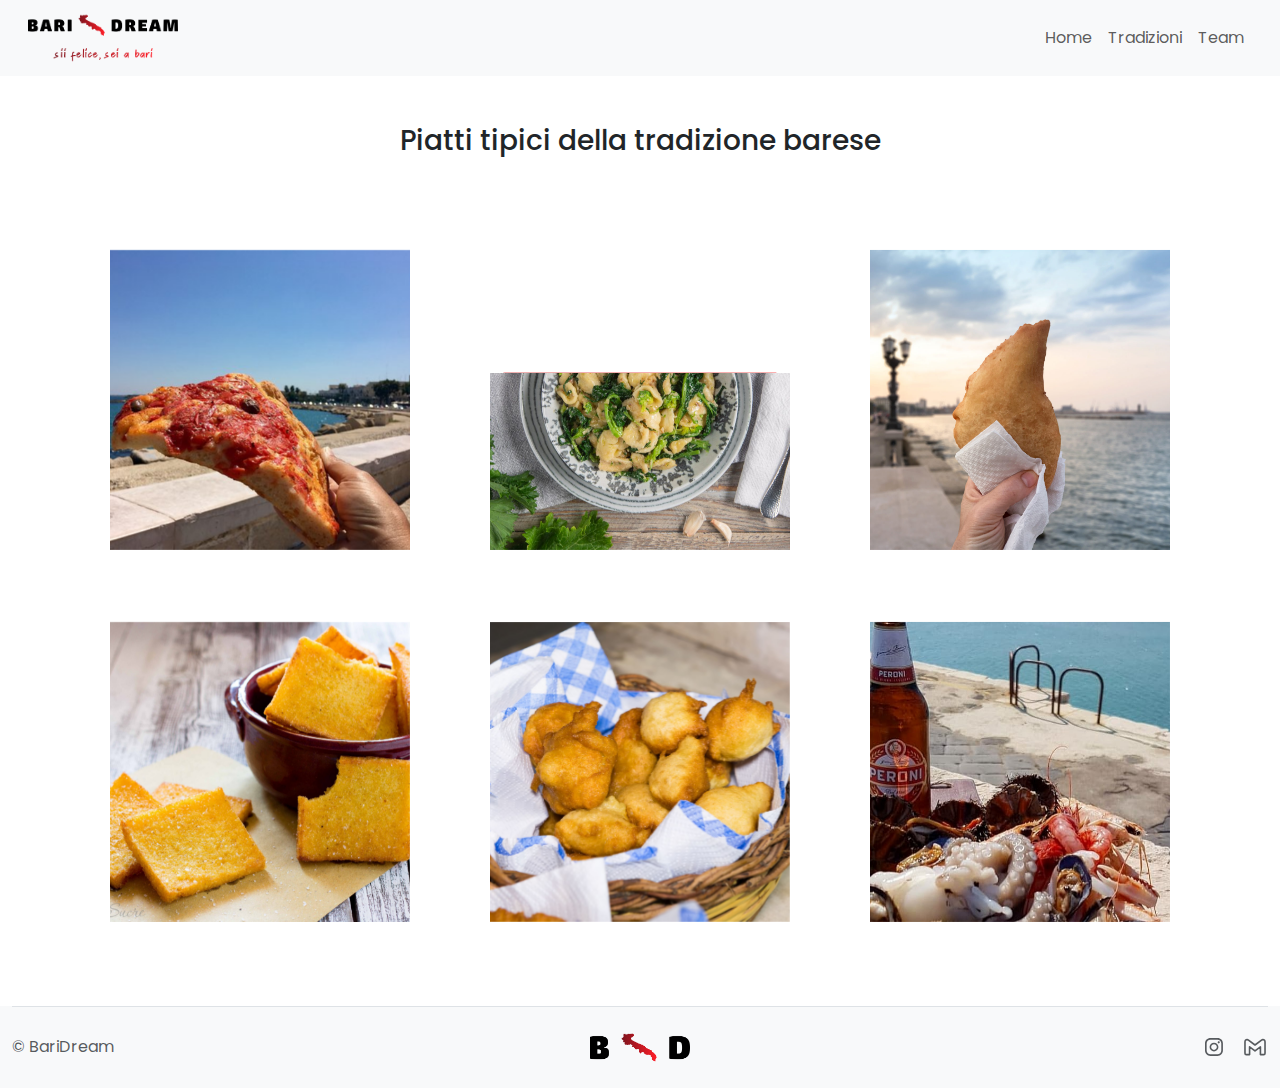
<file: tradizioni.html>
<!DOCTYPE html>
<html>

<head>
  <meta charset="UTF-8">
  <meta name="viewport" content="width=device-width, initial-scale=1.0">
  <link href="https://cdn.jsdelivr.net/npm/bootstrap@5.3.1/dist/css/bootstrap.min.css" rel="stylesheet">
  <link href="style.css" rel="stylesheet">
  <link rel="stylesheet" href="https://cdn.jsdelivr.net/npm/bootstrap-icons@1.11.1/font/bootstrap-icons.css">
  <script src="https://cdn.jsdelivr.net/npm/bootstrap@5.3.1/dist/js/bootstrap.bundle.min.js"></script>
  <title>Bari Dream - Bootstrap</title>
</head>

<body class="fontText d-flex flex-column min-vh-100">
  <!-- Inizio nav -->
  <nav class="navbar navbar-expand-md bg-light navbar-light sticky-top">
    <div class="container-fluid">
      <a class="navbar-brand" href="index.html"><img class="ms-3" src="img/logo/logoPugliaRosso2.png" width="150px"
          height="50px" alt="logo Bari Dream"></a>
      <button class="navbar-toggler" type="button" data-bs-toggle="collapse" data-bs-target="#collapsibleNavbar">
        <span class="navbar-toggler-icon"></span>
      </button>
      <div class="collapse navbar-collapse text-end" id="collapsibleNavbar">
        <ul class="navbar-nav ms-auto me-3">
          <li class="nav-item">
            <a class="nav-link" href="index.html">Home</a>
          </li>
          <li class="nav-item">
            <a class="nav-link" href="tradizioni.html">Tradizioni</a>
          </li>
          <li class="nav-item">
            <a class="nav-link" href="team.html">Team</a>
          </li>
        </ul>
      </div>
    </div>
  </nav><br><br>
  <!-- Fine nav -->

  <h3 class="text-center">Piatti tipici della tradizione barese</h3>

  <div class="container d-flex align-items-center justify-content-center flex-wrap">
    <div class="row my-5">
      <div class="col-sm-12 col-md-6 col-lg-4 col-xl-4 col-xxl-4 my-3 d-flex justify-content-center align-items-center">
        <div class="box">
          <div class="body">
            <div class="imgContainer">
              <img src="img/piatti/focaccia.png" alt="Focaccia Barese">
            </div>
            <div class="content d-flex flex-column align-items-center justify-content-center">
              <div>
                <h3 class="text-white fs-5">La focaccia barese</h3>
                <p class="fs-6 text-white">La focaccia barese è una sfoglia di pane spessa, soffice e spesso arricchita
                  con
                  pomodoro, olive, origano e olio d'oliva. È un'ottima opzione per uno spuntino veloce.</p>
              </div>
            </div>
          </div>
        </div>
      </div>
      <div class="col-sm-12 col-md-6 col-lg-4 col-xl-4 col-xxl-4 my-3 d-flex justify-content-center align-items-center">
        <div class="box">
          <div class="body">
            <div class="imgContainer">
              <img src="img/piatti/orecchiette.png" alt="orecchiette alle cime di rapa">
            </div>
            <div class="content d-flex flex-column align-items-center justify-content-center">
              <div>
                <h3 class="text-white fs-5">Orecchiette alle cime di rapa</h3>
                <p class="fs-6 text-white">Le orecchiette sono una pasta fresca fatta a mano che viene spesso servita
                  con
                  le
                  cime di rapa, aglio, peperoncino e pecorino. Questo piatto è un classico della cucina pugliese.</p>
              </div>
            </div>
          </div>
        </div>
      </div>
      <div class="col-sm-12 col-md-6 col-lg-4 col-xl-4 col-xxl-4 my-3 d-flex justify-content-center align-items-center">
        <div class="box">
          <div class="body">
            <div class="imgContainer">
              <img src="img/piatti/panzerotto.png" alt="panzerotto barese">
            </div>
            <div class="content d-flex flex-column align-items-center justify-content-center">
              <div>
                <h3 class="text-white fs-5">Panzerotto barese</h3>
                <p class="fs-6 text-white">Il panzerotto è simile ad un calzone fritto, ripieno di pomodoro, mozzarella
                  e
                  a
                  volte prosciutto o olive. È un piatto da strada molto popolare.</p>
              </div>
            </div>
          </div>
        </div>
      </div>
      <div class="col-sm-12 col-md-6 col-lg-4 col-xl-4 col-xxl-4 my-3 d-flex justify-content-center align-items-center">
        <div class="box">
          <div class="body">
            <div class="imgContainer">
              <img src="img/piatti/sgagliozze.jpg" alt="Sgagliozze baresi">
            </div>
            <div class="content d-flex flex-column align-items-center justify-content-center">
              <div>
                <h3 class="text-white fs-5">Sgagliozze baresi</h3>
                <p class="fs-6 text-white">Fette sottili di polenta gialla fritte, con sapore di mais croccante, spesso
                  condite con sale e pepe, un'appetitosa prelibatezza locale.</p>
              </div>
            </div>
          </div>
        </div>
      </div>
      <div class="col-sm-12 col-md-6 col-lg-4 col-xl-4 col-xxl-4 my-3 d-flex justify-content-center align-items-center">
        <div class="box">
          <div class="body">
            <div class="imgContainer">
              <img src="img/piatti/popizze.jpg" alt="popizze baresi">
            </div>
            <div class="content d-flex flex-column align-items-center justify-content-center">
              <div>
                <h3 class="text-white fs-5">Popizze baresi</h3>
                <p class="fs-6 text-white">Piccole palle fritte di pasta con consistenza croccante fuori e morbida
                  dentro, condite con sale e pepe, un gustoso spuntino da strada.</p>
              </div>
            </div>
          </div>
        </div>
      </div>
      <div class="col-sm-12 col-md-6 col-lg-4 col-xl-4 col-xxl-4 my-3 d-flex justify-content-center align-items-center">
        <div class="box">
          <div class="body">
            <div class="imgContainer">
              <img src="img/piatti/fruttidimare.jpg" alt="frutti di mare">
            </div>
            <div class="content d-flex flex-column align-items-center justify-content-center">
              <div>
                <h3 class="text-white fs-5">Frutti di mare</h3>
                <p class="fs-6 text-white"> Bari offre una vasta gamma di frutti di mare freschi, tra cui cozze,
                  vongole, calamari, polpo e pesce spada. Sono spesso preparati in modo semplice, con olio d'oliva,
                  aglio e prezzemolo.</p>
              </div>
            </div>
          </div>
        </div>
      </div>
    </div>
  </div>

</body>


<div class="container-fluid bg-light mt-auto">
  <footer class="d-flex flex-wrap justify-content-between align-items-center py-4 border-top">
    <p class="col-md-4 mb-0 text-muted">© BariDream</p>

    <a href="index.html"
      class="col-md-4 d-flex align-items-center justify-content-center mb-3 mb-md-0 me-md-auto link-dark text-decoration-none">
      <img src="img/logo/logo-abb.png" alt="Logo Bari Dream" width="100px" height="33px">
    </a>

    <ul class="nav col-md-4 justify-content-end list-unstyled d-flex">
      <li class="ms-3"><a href="https://instagram.com/claudio.schingaro" target="_blank">
          <svg fill="#212529bf" width="24px" height="24px" viewBox="0 0 32 32" version="1.1" xml:space="preserve"
            xmlns="http://www.w3.org/2000/svg" xmlns:xlink="http://www.w3.org/1999/xlink">
            <g>
              <path
                d="M22.3,8.4c-0.8,0-1.4,0.6-1.4,1.4c0,0.8,0.6,1.4,1.4,1.4c0.8,0,1.4-0.6,1.4-1.4C23.7,9,23.1,8.4,22.3,8.4z" />
              <path
                d="M16,10.2c-3.3,0-5.9,2.7-5.9,5.9s2.7,5.9,5.9,5.9s5.9-2.7,5.9-5.9S19.3,10.2,16,10.2z M16,19.9c-2.1,0-3.8-1.7-3.8-3.8   c0-2.1,1.7-3.8,3.8-3.8c2.1,0,3.8,1.7,3.8,3.8C19.8,18.2,18.1,19.9,16,19.9z" />
              <path
                d="M20.8,4h-9.5C7.2,4,4,7.2,4,11.2v9.5c0,4,3.2,7.2,7.2,7.2h9.5c4,0,7.2-3.2,7.2-7.2v-9.5C28,7.2,24.8,4,20.8,4z M25.7,20.8   c0,2.7-2.2,5-5,5h-9.5c-2.7,0-5-2.2-5-5v-9.5c0-2.7,2.2-5,5-5h9.5c2.7,0,5,2.2,5,5V20.8z" />
            </g>
          </svg>
        </a></li>
      <li class="ms-3"><a href="mailto:claudio.schingaro@marconibari.edu.it"><svg width="26px" height="26px"
            viewBox="0 0 192 192" xmlns="http://www.w3.org/2000/svg" fill="none">
            <path stroke="#212529bf" stroke-linejoin="round" stroke-width="12"
              d="M22 57.265V142c0 5.523 4.477 10 10 10h24V95.056l40 30.278 40-30.278V152h24c5.523 0 10-4.477 10-10V57.265c0-13.233-15.15-20.746-25.684-12.736L96 81.265 47.684 44.53C37.15 36.519 22 44.032 22 57.265Z" />
          </svg></a></li>
    </ul>
  </footer>
</div>



</html>
</file>
<file: style.css>
@import url('https://fonts.googleapis.com/css2?family=Poppins:wght@300;400;500;600;700;800;900&display=swap');

html {
  height: 100%;
  width: 100%;
}

.container {
  transform-style: preserve-3d;
}

.container .box {
  position: relative;
  width: 300px;
  height: 300px;
  margin: 20px;
  transform-style: preserve-3d;
  perspective: 1000px;
  cursor: pointer;
}

.container .box .body {
  position: absolute;
  top: 0;
  left: 0;
  width: 100%;
  height: 100%;
  transform-style: preserve-3d;
  transition: 0.9s ease;
}



.container .box .body .imgContainer {
  position: absolute;
  top: 0;
  left: 0;
  width: 100%;
  height: 100%;
  transform-style: preserve-3d;
}

.container .box .body .imgContainer img {
  position: absolute;
  top: 0;
  left: 0;
  width: 100%;
  height: 100%;
  object-fit: cover;
}

.container .box .body .content {
  position: absolute;
  top: 0;
  left: 0;
  width: 100%;
  height: 100%;
  background: #d6d6d6;
  backface-visibility: hidden;
  transform-style: preserve-3d;
  transform: rotateY(180deg);
}

.container .box:hover .body {
  transform: rotateY(180deg);
}

.container .box .body .content div {
  transform-style: preserve-3d;
  padding: 20px;
  background: linear-gradient(45deg, #ff0000, #c20000);
  transform: translateZ(100px);
}

.container .box .body .content div h3 {
  letter-spacing: 1px;
}

.coloreBottoni{
  background: linear-gradient(to right, rgb(125, 20, 29) 0%, rgb(255, 30, 39) 100%);
}

.fontText{
  font-family: 'Poppins', sans-serif;
}
</file>
